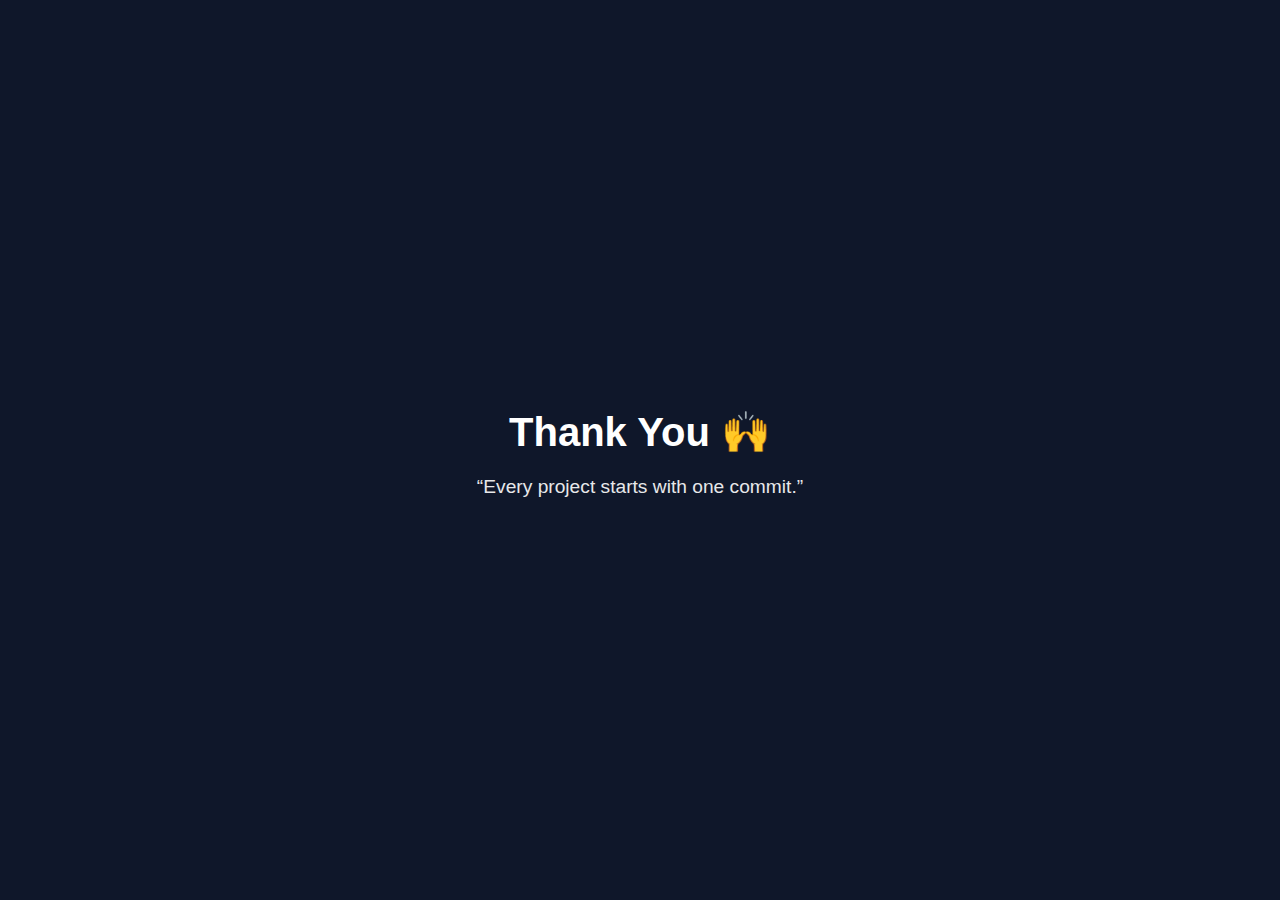
<file: index.html>
<!DOCTYPE html>
<html lang="en">
<head>
    <meta charset="UTF-8">
    <title>Thank You</title>
    <style>
        body {
            margin: 0;
            height: 100vh;
            display: flex;
            align-items: center;
            justify-content: center;
            background: #0f172a; /* dark blue */
            color: #ffffff;
            font-family: Arial, Helvetica, sans-serif;
            text-align: center;
        }

        .container {
            max-width: 700px;
            padding: 20px;
        }

        h1 {
            font-size: 2.5rem;
            margin-bottom: 20px;
        }

        p {
            font-size: 1.2rem;
            opacity: 0.9;
        }
    </style>
</head>
<body>

    <div class="container">
        <h1>Thank You 🙌</h1>
        <p>
            “Every project starts with one commit.”
        </p>
    </div>

</body>
</html>
</file>
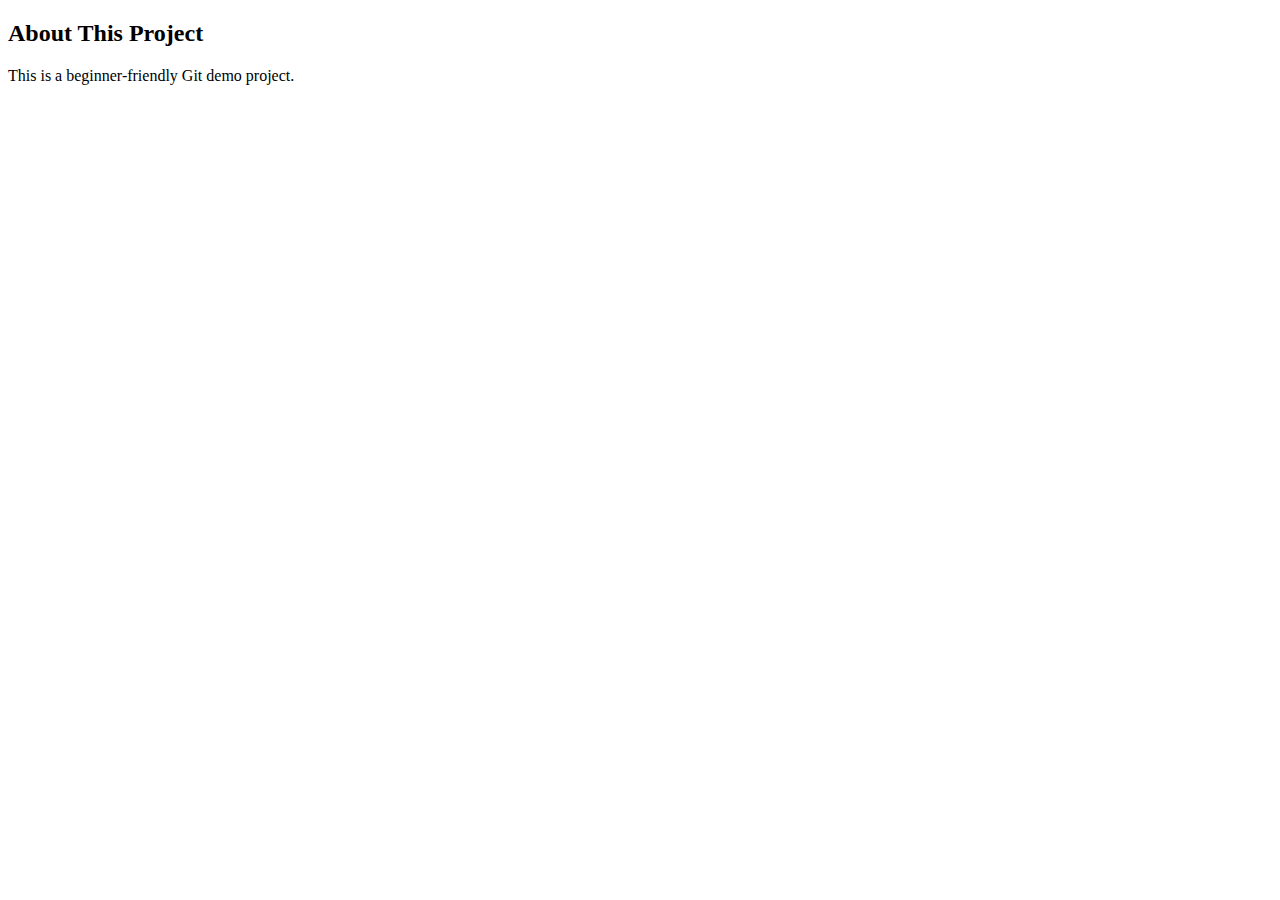
<file: about.html>
<!DOCTYPE html>
<html lang="en">
<head>
    <meta charset="UTF-8">
    <title>About</title>
</head>
<body>

    <h2>About This Project</h2>
    <p>This is a beginner-friendly Git demo project.</p>

</body>
</html>
</file>
